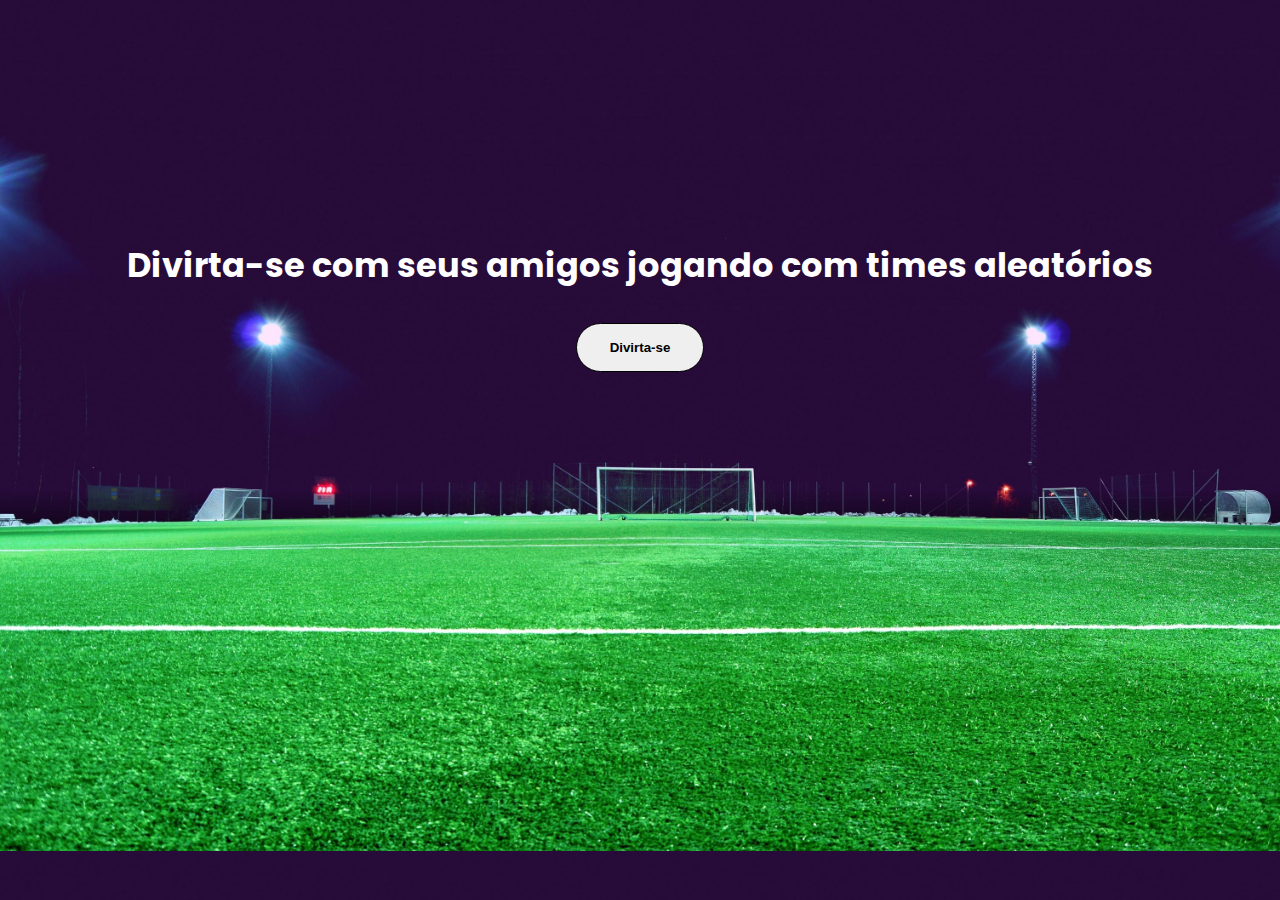
<file: PROJECTS-demo/play-random/index.html>
<!DOCTYPE html>
<html lang="pt-br">
<head>
    <meta charset="UTF-8">
    <meta name="viewport" content="width=device-width, initial-scale=1.0">
    <title>Sorteio de Times</title>
    <link rel="stylesheet" href="./css/style.css">
</head>
<body>
    <main>
        <h1 class="title">Divirta-se com seus amigos jogando com times aleatórios</h1>
        <button class="btn">Divirta-se</button>
    </main>
</body>
</html>
</file>
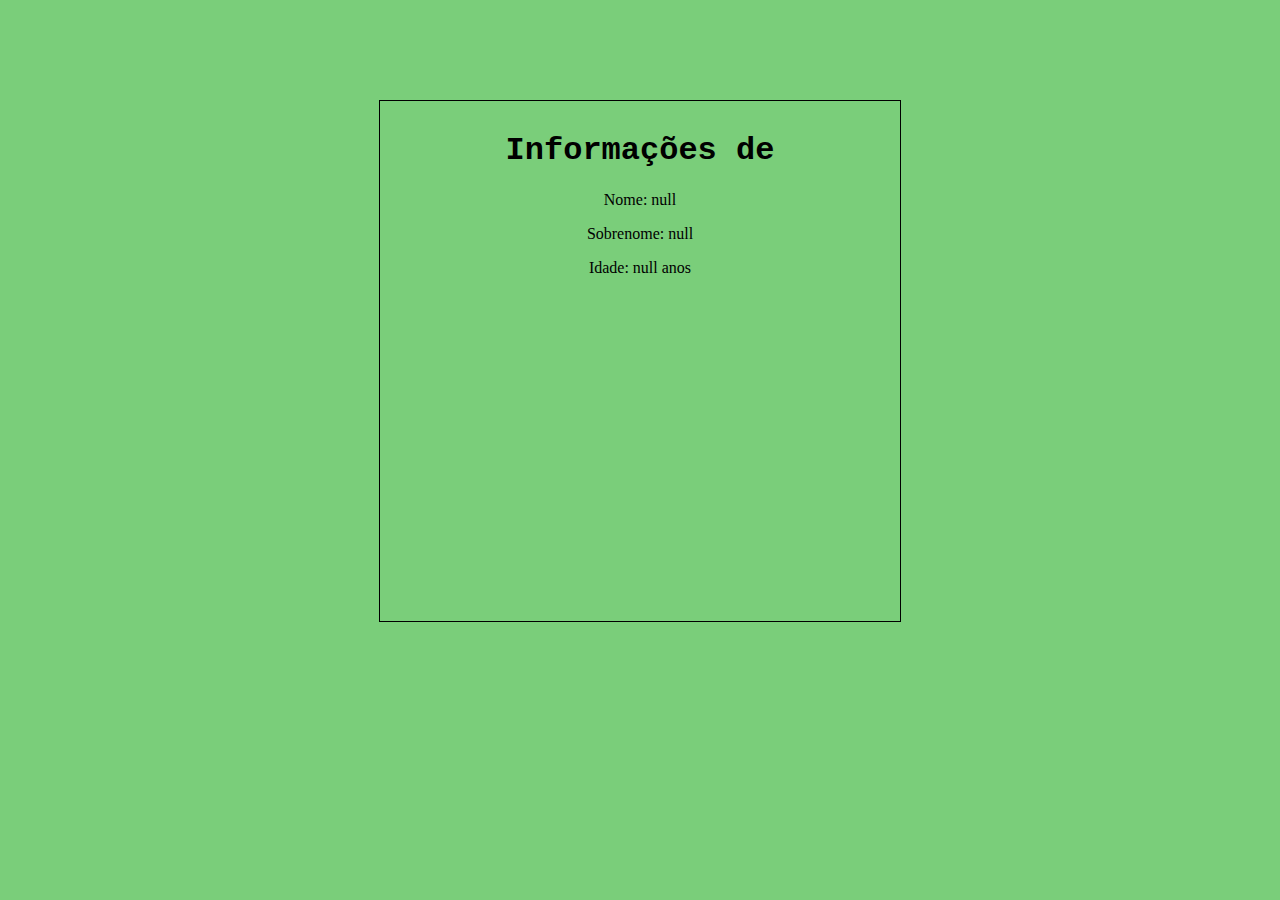
<file: prof_luiz_otavio/aulas/ex020/index.html>
<!DOCTYPE html>
<html lang="pt-br">
<head>
    <meta charset="UTF-8">
    <meta name="viewport" content="width=device-width, initial-scale=1.0">
    <title>Perguntas</title>
    <style>
        body {
            background-color: rgb(122, 206, 122);
        }
        
        section {
            text-align: center;
            border: 1px solid black;
            width: 500px;
            height: 500px;
            margin: auto;
            margin-top: 100px;
            padding: 10px;
        }

        h1 {
            font-family: 'Courier New', Courier, monospace;
        }
    </style>
</head>
<body>
    <section>
        <h1>Informações de <span id="nome-titulo"></span></h1>
        <div id="texto">
            <p id="nome"></p>
            <p id="sobrenome"></p>
            <p id="idade"></p>
        </div>
    </section>
    <script src="index.js"></script>
</body>
</html>
</file>
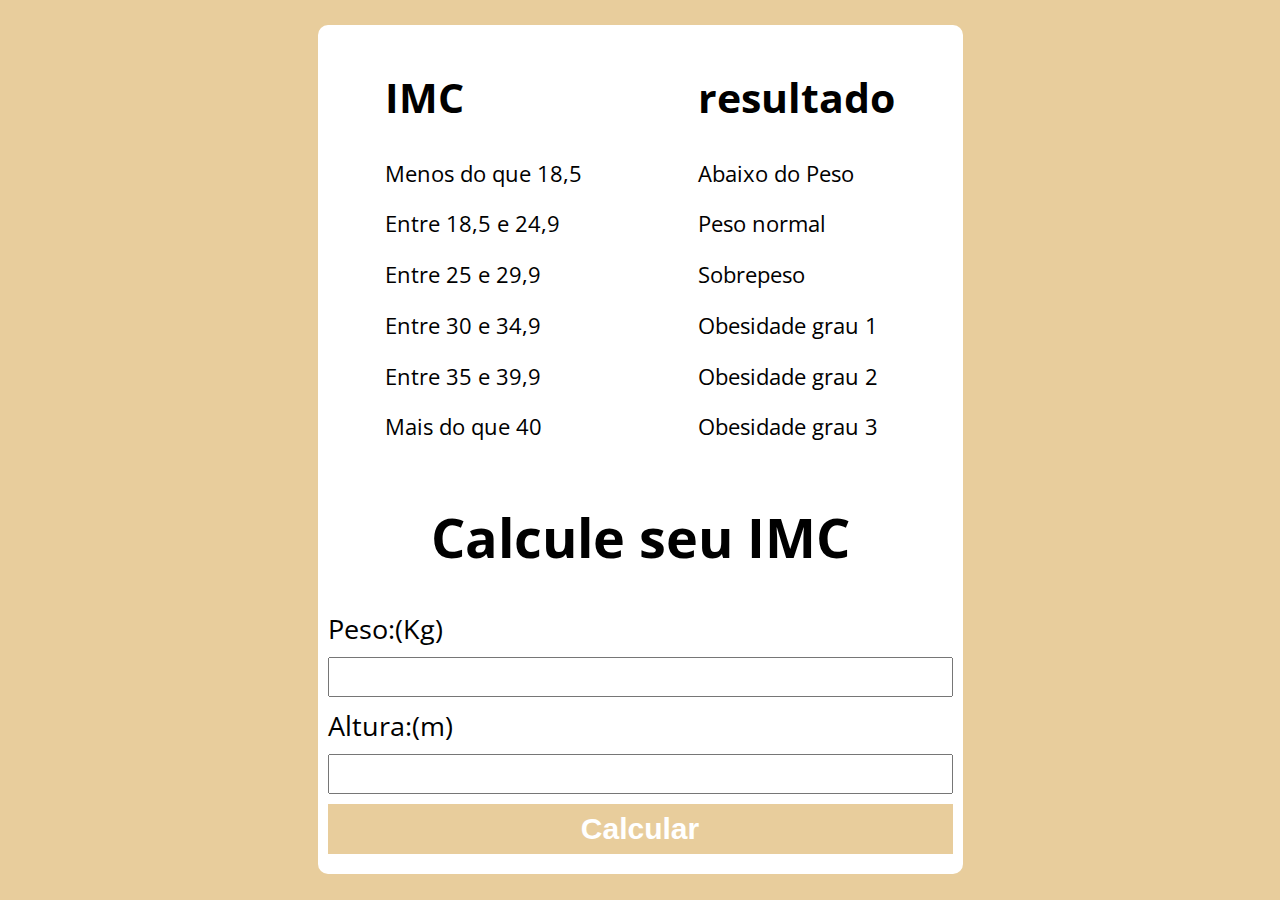
<file: prof_luiz_otavio/aulas/ex026-demo/index.html>
<!DOCTYPE html>
<html lang="pt-br">
<head>
    <meta charset="UTF-8">
    <meta name="viewport" content="width=device-width, initial-scale=1.0">
    <title>Calculo de IMC</title>
    <link rel="stylesheet" href="css/style.css">
</head>
<body>
    <section class="container">
        <div class="sub-container">
            <div class="imc">
                <h2>IMC</h2>
                <p>Menos do que 18,5</p>
                <p>Entre 18,5 e 24,9</p>
                <p>Entre 25 e 29,9</p>
                <p>Entre 30 e 34,9</p>
                <p>Entre 35 e 39,9</p>
                <p>Mais do que 40</p>
            </div>
            <div class="resultado">
                <h2>resultado</h2>
                <p>Abaixo do Peso</p>
                <p>Peso normal</p>
                <p>Sobrepeso</p>
                <p>Obesidade grau 1</p>
                <p>Obesidade grau 2</p>
                <p>Obesidade grau 3</p>
            </div>
        </div>
        <h1>Calcule seu IMC</h1>
        <form action="">
            <label for="peso">Peso:(Kg)</label>
            <input type="text" id="peso" name="peso">

            <label for="altura">Altura:(m)</label>
            <input type="text" id="altura" name="altura">

            <button type="submit">Calcular</button>
        </form>
        <div class="resultado-final"></div>
    </section>
    
    <script src="js/script.js"></script>
</body>
</html>
</file>
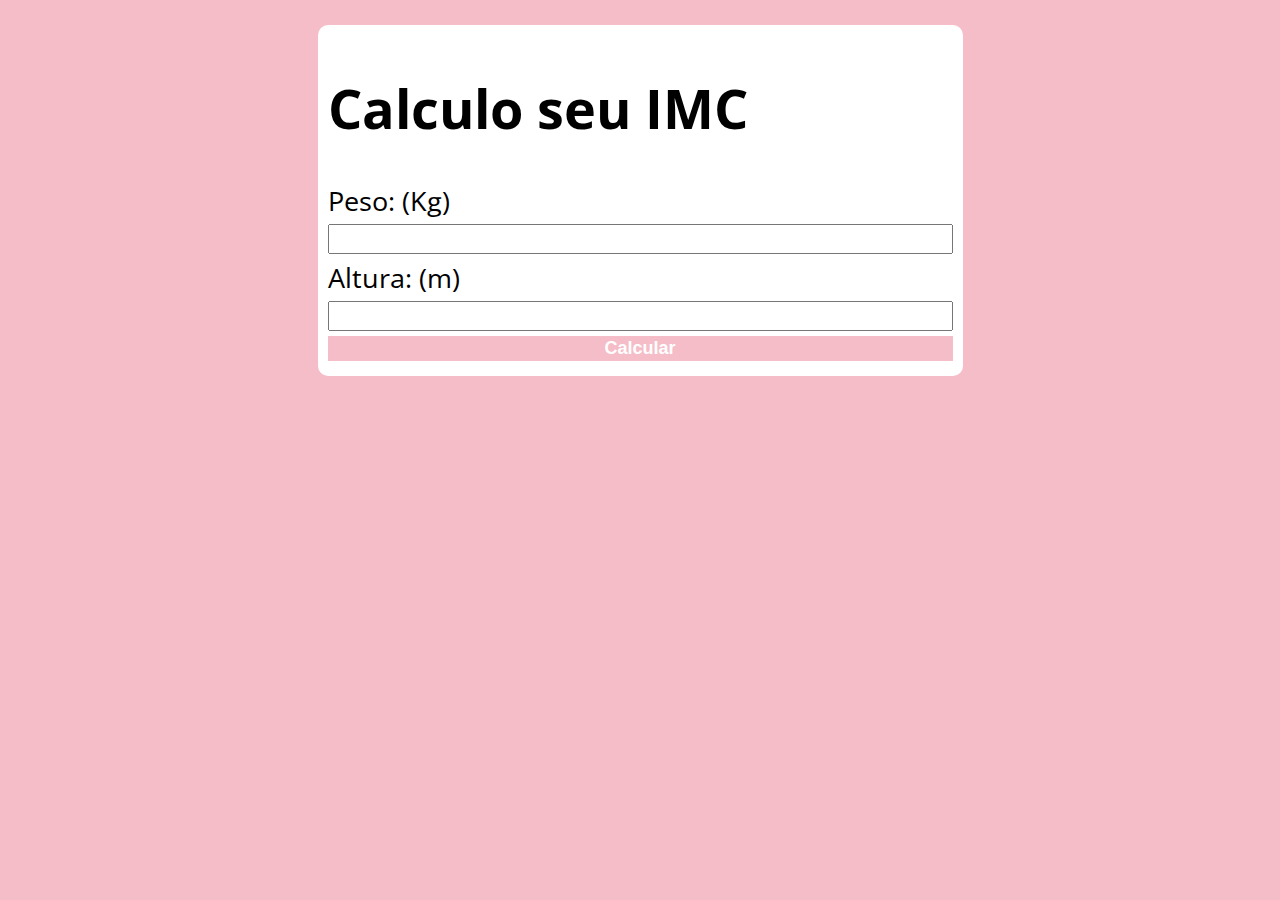
<file: prof_luiz_otavio/aulas/ex026/index.html>
<!DOCTYPE html>
<html lang="pt-br">
<head>
    <meta charset="UTF-8">
    <meta name="viewport" content="width=device-width, initial-scale=1.0">
    <title>Calculo de IMC</title>
    <link rel="stylesheet" href="./assets/css/style.css">
</head>
<body>
    <section class="container">
        <h1>Calculo seu IMC</h1>
        <form action="/" id="formulario">
            <label for="peso">Peso: (Kg) </label>
            <input type="text" id="peso">

            <label for="altura">Altura: (m) </label>
            <input type="text" id="altura">

            <button type="submit">Calcular</button>
        </form>
        <div class="resultado"></div>
    </section>
    
    <script src="./assets/js/script.js"></script>
</body>
</html>
</file>
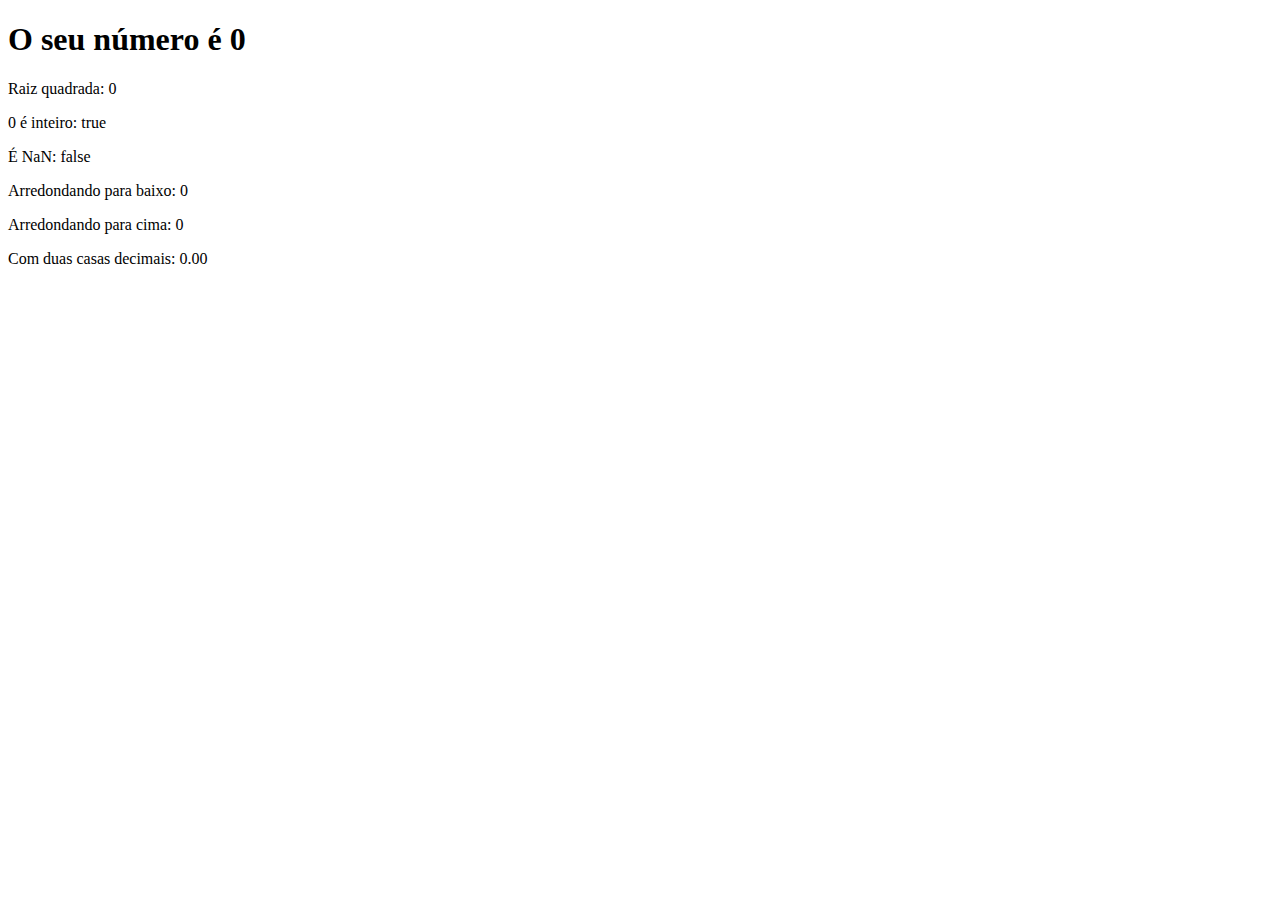
<file: prof_luiz_otavio/aulas/ex015/ex/index.html>
<!DOCTYPE html>
<html lang="pt-br">
<head>
    <meta charset="UTF-8">
    <meta name="viewport" content="width=device-width, initial-scale=1.0">
    <title>Exercicio | Number e Math</title>
</head>
<body>
    <section>
        <h1>O seu número é <span id="numero-titulo">0</span></h1>
        <div id="texto">Texto</div>
    </section>
    <script src="script.js"></script>
</body>
</html>
</file>
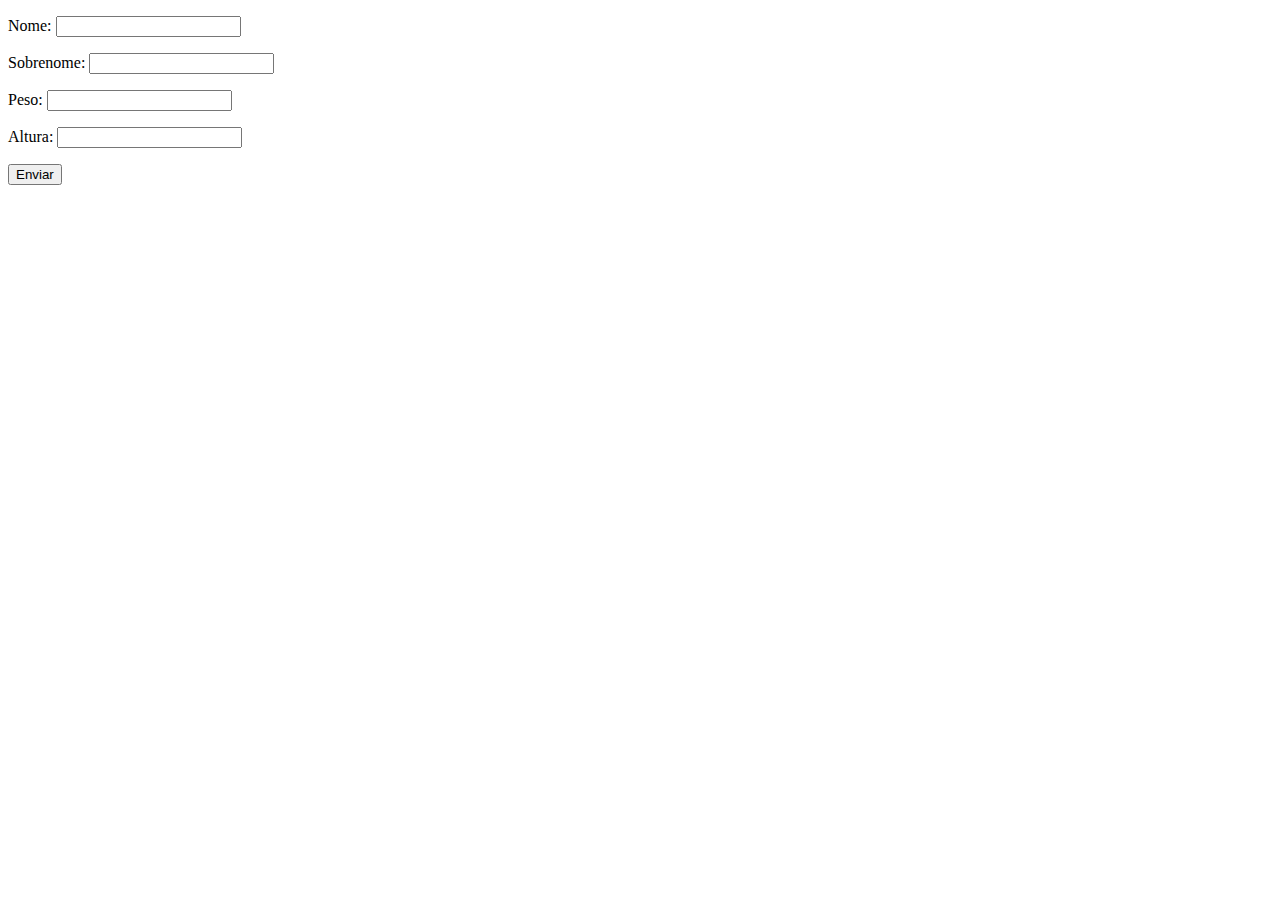
<file: prof_luiz_otavio/aulas/ex020/js/index.html>
<!DOCTYPE html>
<html lang="pt-br">
<head>
    <meta charset="UTF-8">
    <meta name="viewport" content="width=device-width, initial-scale=1.0">
    <title>Exercicio | 20</title>
</head>
<body>
    <form class="form" action="" method="get">
        <p>Nome: <input type="text" class="nome"></p>
        <p>Sobrenome: <input type="text" class="sobrenome"></p>
        <p>Peso: <input type="text" class="peso"></p>
        <p>Altura: <input type="text" class="altura"></p>
        <button>Enviar</button>
    </form>
    
    <div class="resultado"></div>
    
    <script src="script.js"></script>
</body>
</html>
</file>
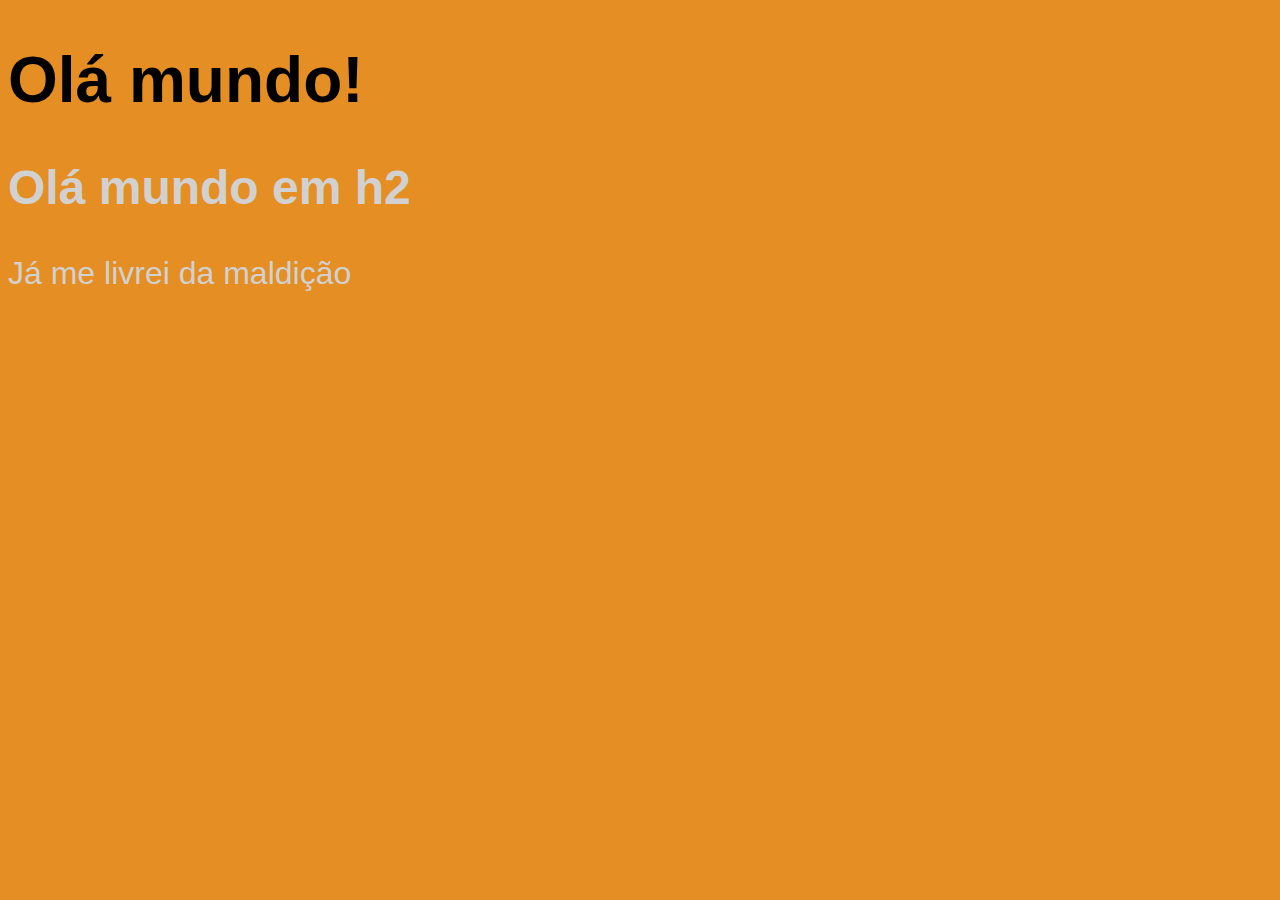
<file: curso_em_video/aula004/ex001.html>
<!DOCTYPE html>
<html lang="pt-br">
<head>
    <meta charset="UTF-8">
    <meta name="viewport" content="width=device-width, initial-scale=1.0">
    <title>JavaScript</title>
    <style>
       body {
            font-size: 2em;
            font-family: 'Lucida Sans', 'Lucida Sans Regular', 'Lucida Grande', 'Lucida Sans Unicode', Geneva, Verdana, sans-serif;
            background-color: rgb(228, 142, 36);
            color: rgb(209, 209, 209);
            font-weight: bold;
        }

        h1 {
            color: black;
        }

        p {
            font-weight: 500;
        }
    </style>
</head>
<body>
    <h1>Olá mundo!</h1>
    
    <h2>Olá mundo em h2</h2>
    <p>Já me livrei da maldição</p>
    <script>
        
        window.alert('Minha primeira mensagem'); // Botão simples
        window.confirm('Esta gostando de JavaScript?') // Botão para confirmação
        window.prompt('Qual o seu nome?') // Vai perguntar o nome para uma variável

    </script>
</body>
</html>
</file>
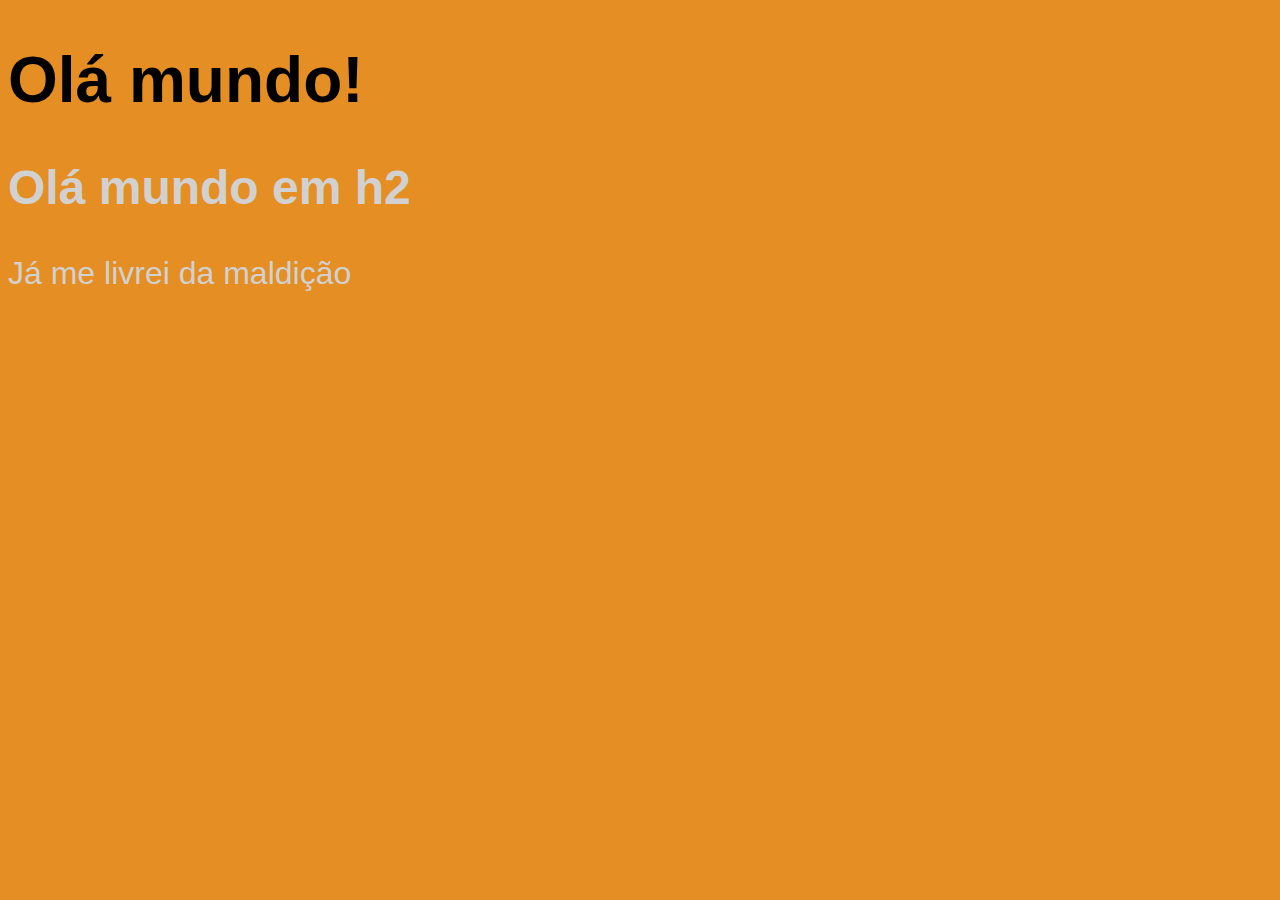
<file: curso_em_video/aula006/ex002.html>
<!DOCTYPE html>
<html lang="pt-br">
<head>
    <meta charset="UTF-8">
    <meta name="viewport" content="width=device-width, initial-scale=1.0">
    <title>JavaScript</title>
    <style>
       body {
            font-size: 2em;
            font-family: 'Lucida Sans', 'Lucida Sans Regular', 'Lucida Grande', 'Lucida Sans Unicode', Geneva, Verdana, sans-serif;
            background-color: rgb(228, 142, 36);
            color: rgb(209, 209, 209);
            font-weight: bold;
        }

        h1 {
            color: black;
        }

        p {
            font-weight: 500;
        }
    </style>
</head>
<body>
    <h1>Olá mundo!</h1>
    
    <h2>Olá mundo em h2</h2>
    <p>Já me livrei da maldição</p>
    <script>
        /*var nome = window.prompt('Qual o seu nome?') // Vai perguntar o nome para uma variável
        window.alert('Foi um prazer te conhecer, ' + nome) //concatenação?*/
        var n1 = Number.parseInt(window.prompt('digite um número:')) //string
        var n2 = Number.parseInt(window.prompt('digite outro número')) //string
        var soma = n1 + n2
        window.alert('A soma dos números digitados é '+)

    </script>
</body>
</html>
</file>
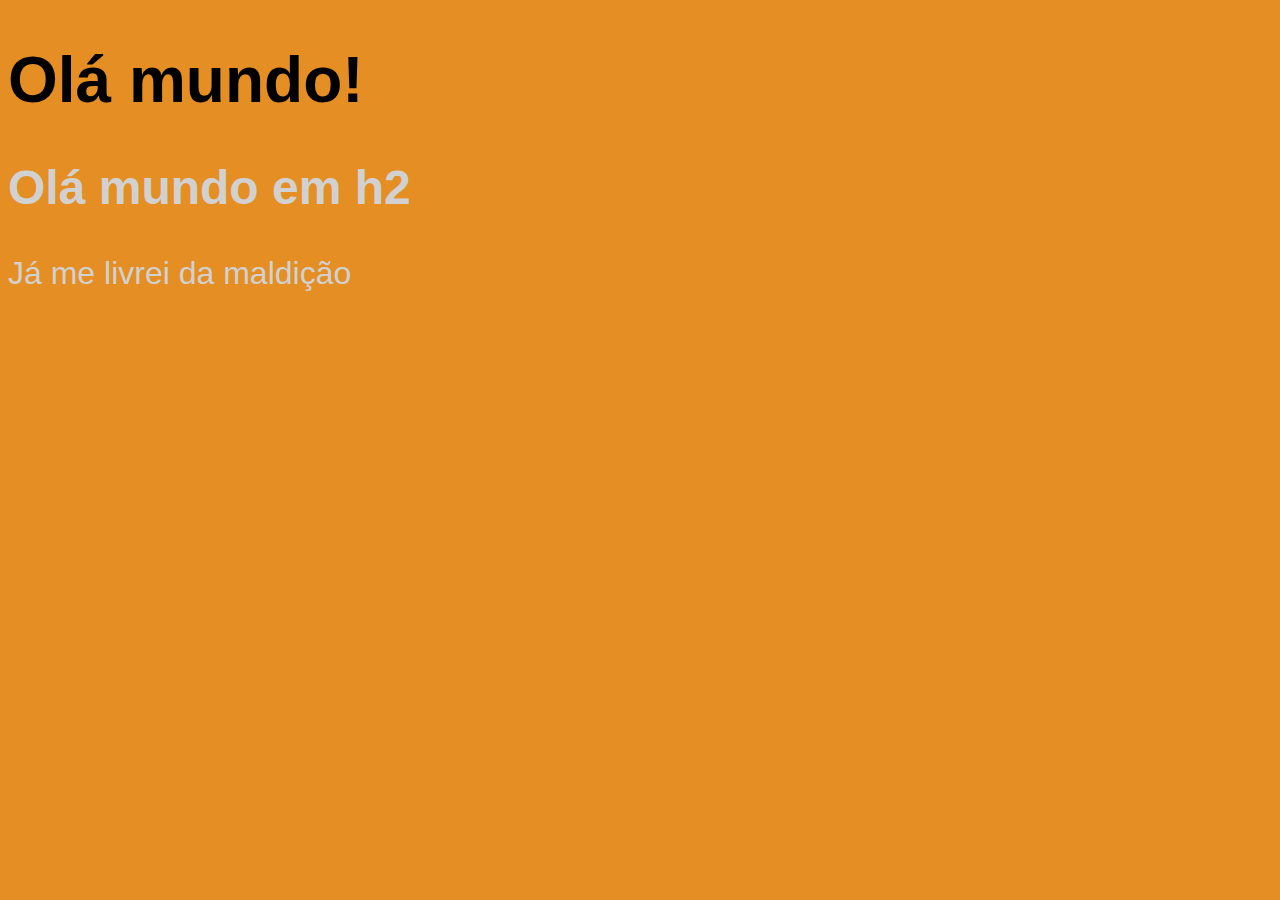
<file: curso_em_video/aula006/ex003.html>
<!DOCTYPE html>
<html lang="pt-br">
<head>
    <meta charset="UTF-8">
    <meta name="viewport" content="width=device-width, initial-scale=1.0">
    <title>JavaScript</title>
    <style>
       body {
            font-size: 2em;
            font-family: 'Lucida Sans', 'Lucida Sans Regular', 'Lucida Grande', 'Lucida Sans Unicode', Geneva, Verdana, sans-serif;
            background-color: rgb(228, 142, 36);
            color: rgb(209, 209, 209);
            font-weight: bold;
        }

        h1 {
            color: black;
        }

        p {
            font-weight: 500;
        }
    </style>
</head>
<body>
    <h1>Olá mundo!</h1>
    
    <h2>Olá mundo em h2</h2>
    <p>Já me livrei da maldição</p>
    <script>
        /*var nome = window.prompt('Qual o seu nome?') // Vai perguntar o nome para uma variável
        window.alert('Foi um prazer te conhecer, ' + nome) //concatenação?*/
        var n1 = Number.parseInt(window.prompt('digite um número:')) //string
        var n2 = Number.parseInt(window.prompt('digite outro número')) //string
        var soma = n1 + n2
        window.alert(`A soma dos números digitados é ${soma}` ) //template with placeholder ${}

    </script>
</body>
</html>
</file>
<file: PROJECTS-demo/play-random/css/style.css>
@charset "UTF-8";

/* FONTS */
@import url('https://fonts.googleapis.com/css2?family=Poppins:ital,wght@0,300;0,400;0,500;0,600;1,300&display=swap');

* {
    margin: 0;
    padding: 0;
}

body {
    font-family: 'Poppins', sans-serif;
    background-image: url(../img/img-fundo.jpg);
    background-size: cover ;
}

main {
    display: flex;
    flex-direction: column;
    padding: 1rem;
    align-items: center;
    justify-content: center;
    margin-top: 25vh;
    gap: 2rem;
}

.title {
    font-size: 2.1rem;
    text-align: center;
    color: white;
}

.btn {
    font-weight: 600;
    padding: 1rem;
    width: 8rem;
    border: rgb(0, 0, 0) 0.1rem solid;
    border-radius: 2rem;
    cursor: pointer;
}

.btn:hover {
    color: white;
    background-color: black;
    border: rgb(53, 53, 53);
}
</file>
<file: prof_luiz_otavio/aulas/ex026-demo/css/style.css>
@charset "UTF-8";

/*
Fontes
*/

@import url('https://fonts.googleapis.com/css2?family=Open+Sans:ital,wght@0,300;0,400;0,500;0,600;0,700;0,800;1,300;1,400;1,500;1,600;1,700;1,800&display=swap');

:root {
    --primary-color: rgb(232, 205, 156);
    --primary-color-darker: rgb(151, 109, 32);
    --verde:  rgb(29, 208, 29);
}

* {
    box-sizing: border-box;
    outline: 0;
}

body {
    padding: 0;
    margin: 0;
    background-color: var(--primary-color);
    font-family: 'Open Sans', sans-serif;
    font-size: 1.7em;
}

.container {
    max-width: 645px;
    margin: 25px auto;
    background-color: #fff;
    padding: 10px;
    border-radius: 10px;
}

.sub-container{
    display: flex;
    margin: auto;
    justify-content: space-around;
    font-size: 1em;
}

.sub-container p {
    font-size: 0.8em;
}

h1 {
    text-align: center;
}

form input, form label, form button {
    display: block;
    width: 100%;
    margin-bottom: 10px;
}

form input {
    font-size: 20px;
    height: 40px;
    padding: 0 10px;
}

form input:focus {
    outline: 1px solid var(--primary-color);
}

form button {
    border: none;
    color: #fff;
    background-color: var(--primary-color);
    font-size: 30px;
    font-weight: 700;
    height: 50px;
    cursor: pointer;
}

form button:hover {
    background-color: var(--primary-color-darker);
}

form button:active {
    background-color: rgb(236, 51, 82);
}

.resultado-final {
    background-color: var(--verde);
    font-size: 20px; 
    width: 350px;
}
</file>
<file: prof_luiz_otavio/aulas/ex026/assets/css/style.css>
@charset "UTF-8";

/*
Fontes
*/

@import url('https://fonts.googleapis.com/css2?family=Open+Sans:ital,wght@0,300;0,400;0,500;0,600;0,700;0,800;1,300;1,400;1,500;1,600;1,700;1,800&display=swap');

:root {
    --primary-color: rgb(245, 189, 199);
    --primary-color-darker: rgb(160, 85, 99);
}

* {
    box-sizing: border-box;
    outline: 0;
}

body {
    padding: 0;
    margin: 0;
    background-color: var(--primary-color);
    font-family: 'Open Sans', sans-serif;
    font-size: 1.7em;
}

.container {
    max-width: 645px;
    margin: 25px auto;
    background-color: #fff;
    padding: 10px;
    border-radius: 10px;
}

form input, form label, form button {
    display: block;
    width: 100%;
    margin-bottom: 5px;
}

form input {
    font-size: 20px;
    height: 30px;
    padding: 0 10px;
}

form input:focus {
    outline: 1px solid var(--primary-color);
}

form button {
    border: none;
    color: #fff;
    background-color: var(--primary-color);
    font-size: 18px;
    font-weight: 700;
    height: 25px;
    cursor: pointer;
}

form button:hover {
    background-color: var(--primary-color-darker);
}

form button:active {
    background-color: rgb(236, 51, 82);
}

.paragrafo-resultado, .bad {
    background-color: rgb(117, 240, 117);
    padding: 10px;
}

.bad {
    background-color: rgb(255, 109, 109);
}
</file>
